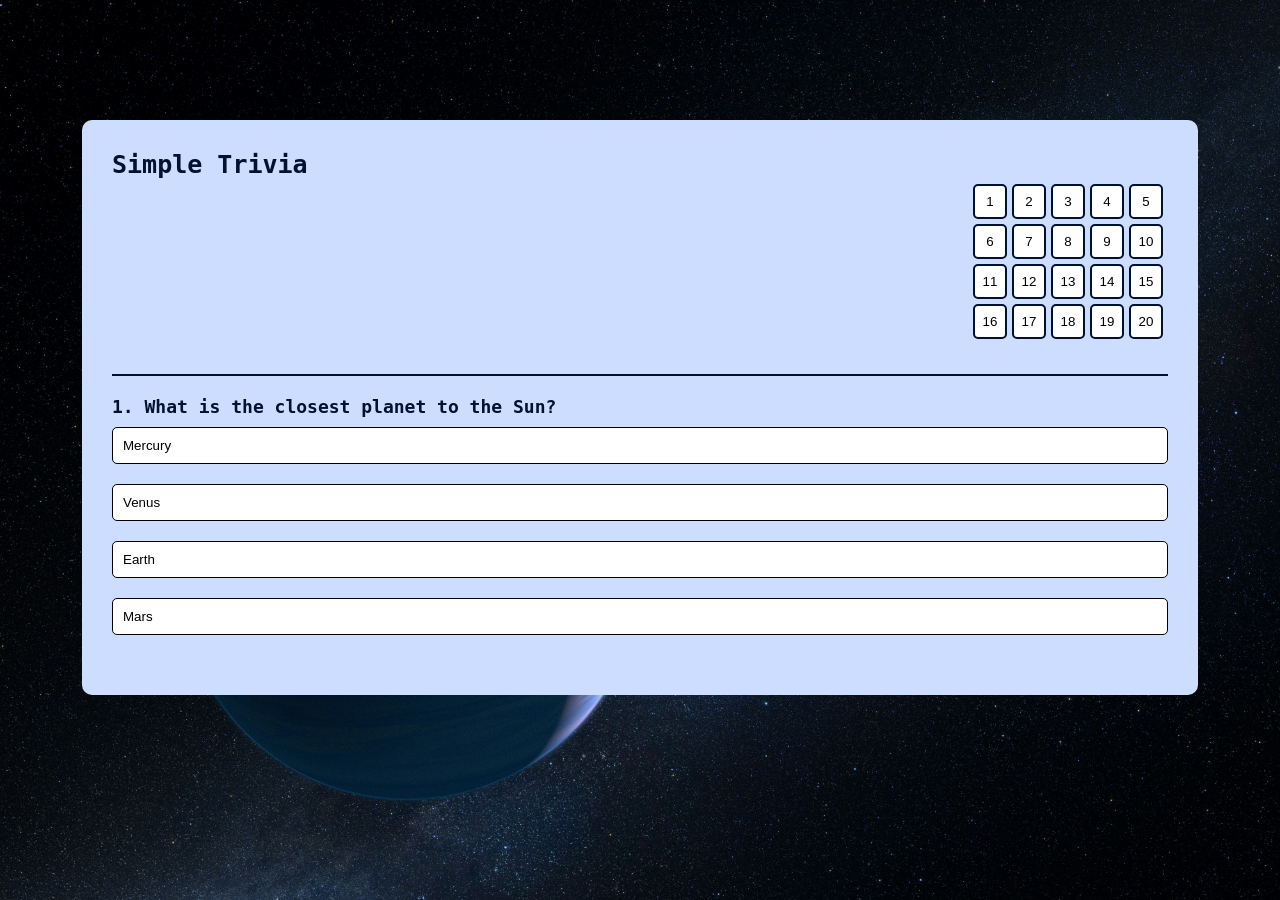
<file: index.html>
<!DOCTYPE html>
<html lang="en">
<head>
    <meta charset="UTF-8">
    <meta name="viewport" content="width=device-width, initial-scale=1.0">
    <title>Simple Trivia</title>
    <link rel="stylesheet" href="style.css">
</head>
<body>
    <div class="trivia">
        <div class="header">
            <h1>Simple Trivia</h1>
            <div class="grid-buttons">
                <button class="grid-btn">1</button>
                <button class="grid-btn">2</button>
                <button class="grid-btn">3</button>
                <button class="grid-btn">4</button>
                <button class="grid-btn">5</button>
                <button class="grid-btn">6</button>
                <button class="grid-btn">7</button>
                <button class="grid-btn">8</button>
                <button class="grid-btn">9</button>
                <button class="grid-btn">10</button>
                <button class="grid-btn">11</button>
                <button class="grid-btn">12</button>
                <button class="grid-btn">13</button>
                <button class="grid-btn">14</button>
                <button class="grid-btn">15</button>
                <button class="grid-btn">16</button>
                <button class="grid-btn">17</button>
                <button class="grid-btn">18</button>
                <button class="grid-btn">19</button>
                <button class="grid-btn">20</button>
            </div>
        </div>
        <div class="quiz">
            <h2 id="question">Question goes here</h2>
            <div id="answer-buttons">
                <button class="btn">Answer 1</button>
                <button class="btn">Answer 2</button>
                <button class="btn">Answer 3</button>
                <button class="btn">Answer 4</button>
            </div>
            <div class="nav-btns">
                <button id="prev-btn">Prev</button>
                <button id="next-btn">Prev</button>
            </div>
        </div>
    </div>
    <script src="script.js"></script>
</body>
</html>
</file>
<file: style.css>
*{
    margin: 0;
    padding: 0;
    box-sizing: border-box;
}
html{
    scroll-behavior: smooth;
}
body{
    padding: 20px;
    font-family: monospace;
    background: url(nasa-hubble-space-telescope-unsplash.jpg);
    background-position: center;
    background-attachment: fixed;
    background-repeat: no-repeat;
    background-size: cover;
}
.trivia{
    margin: 100px auto 0;
    border-radius: 10px;
    background-color: hsl(220, 100%, 90%);
    padding: 30px;
    max-width: 90%;
}
.header{
    border-bottom: 2px solid hsl(220, 100%, 10%);
    padding-bottom: 30px;
}
.header h1{
    font-size: 25px;
    font-weight: 600;
    color: hsl(220, 100%, 10%);
}
.quiz{
    padding: 20px 0;
}
.quiz h2{
    font-size: 18px;
    font-weight: 600;
    color: hsl(220, 100%, 10%);
}
.grid-buttons{
    display: grid;
    grid-template-columns: repeat(5, 1fr);
    gap: 5px;
    padding: 5px;
    border: none;
    margin-left: auto;
    max-width: 200px;
}
.grid-btn{
    height: 35px;
    background-color: white;
    border: 2px solid hsl(220, 100%, 10%);
    border-radius: 5px;
}
.btn{
    background-color: white;
    color: black;
    font-weight: 500;
    width: 100%;
    border: 1px solid black;
    padding: 10px;
    margin: 10px 0;
    text-align: left;
    border-radius: 5px;
    cursor: pointer;
    transition: all 0.3s;
}
.btn:hover:not([disabled]){
    color: white;
    background-color: black;
}
.btn:disabled{
    cursor: no-drop;
}
.nav-btns{
    display: flex;
    justify-content: space-around;
}
#next-btn, #prev-btn{
    background-color: hsl(220, 100%, 10%);
    color: white;
    font-weight: 500;
    border: none;
    padding: 10px;
    margin: 20px auto 0;
    border-radius: 5px;
    cursor: pointer;
    width: 150px;
    display: none;
}
.correct{
    background-color: hsl(120, 80%, 60%);
}
.incorrect{
    background-color: hsl(0, 80%, 60%);
}
</file>
